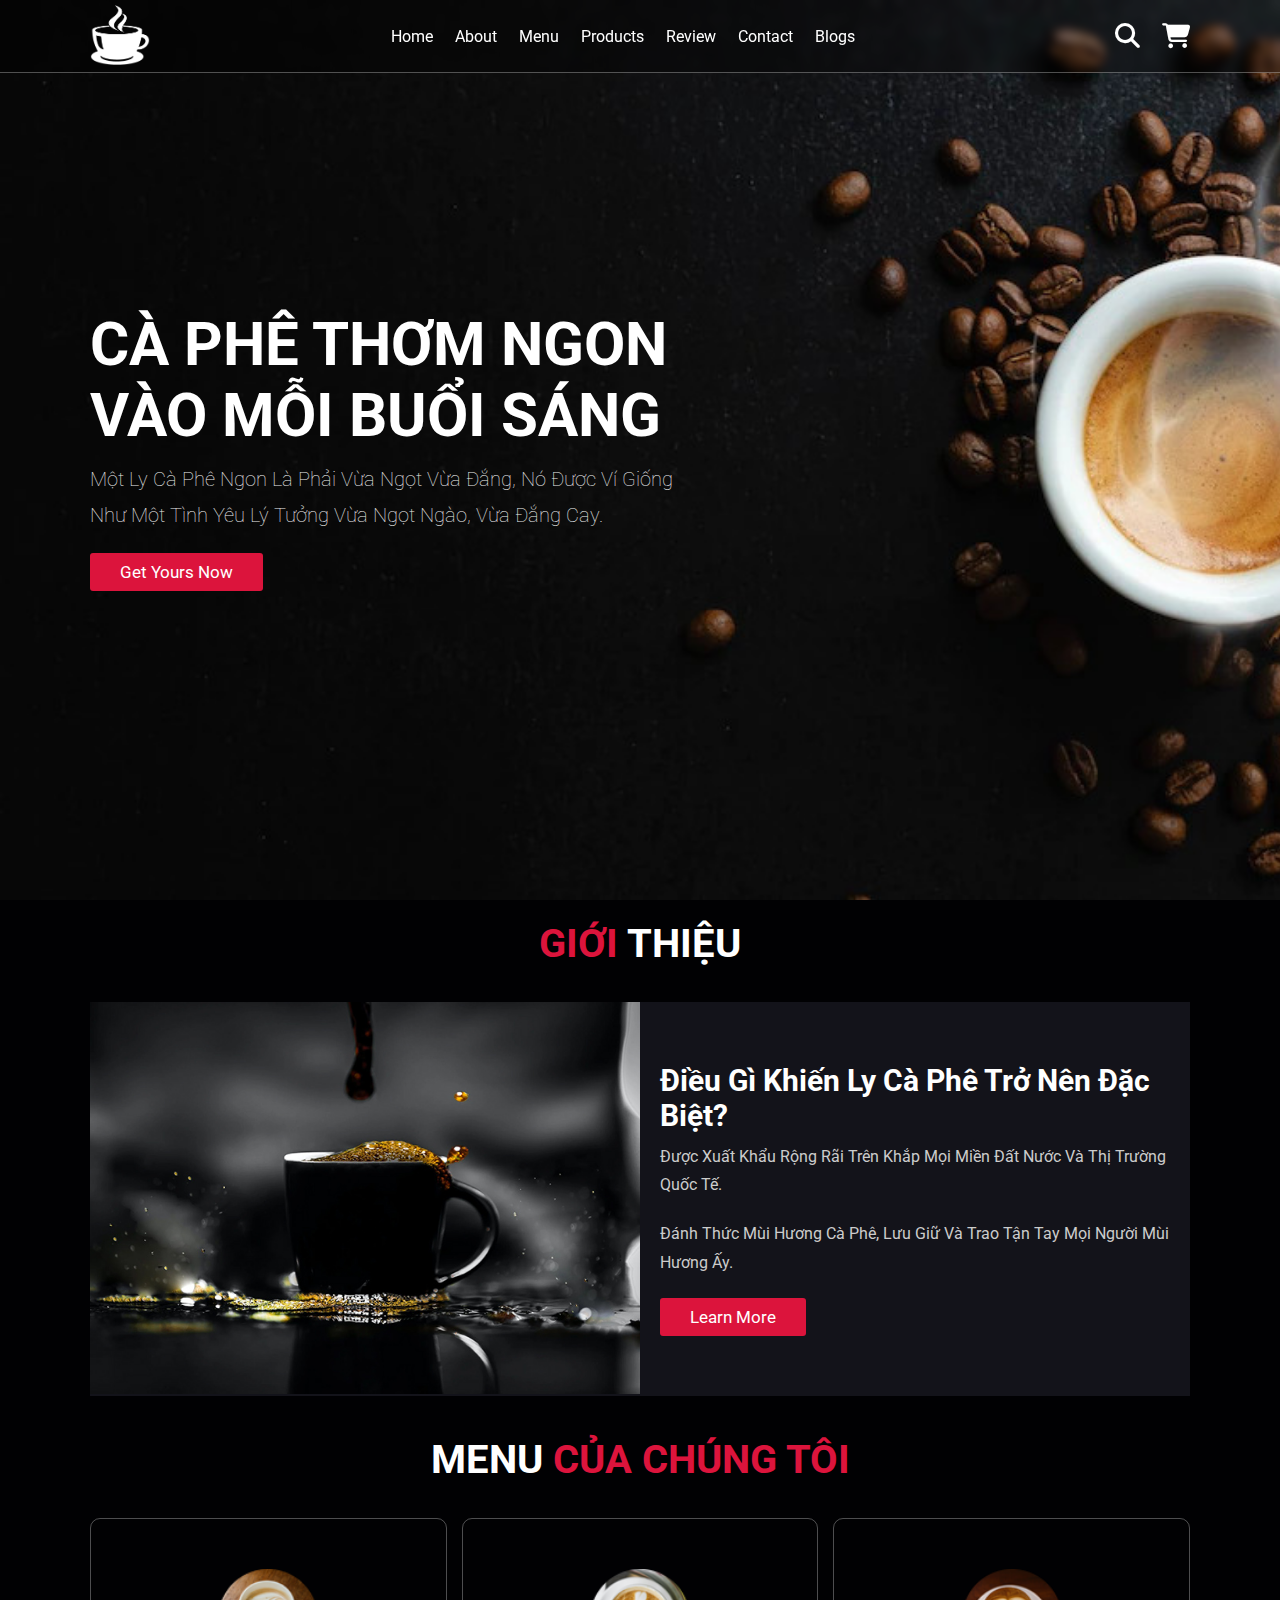
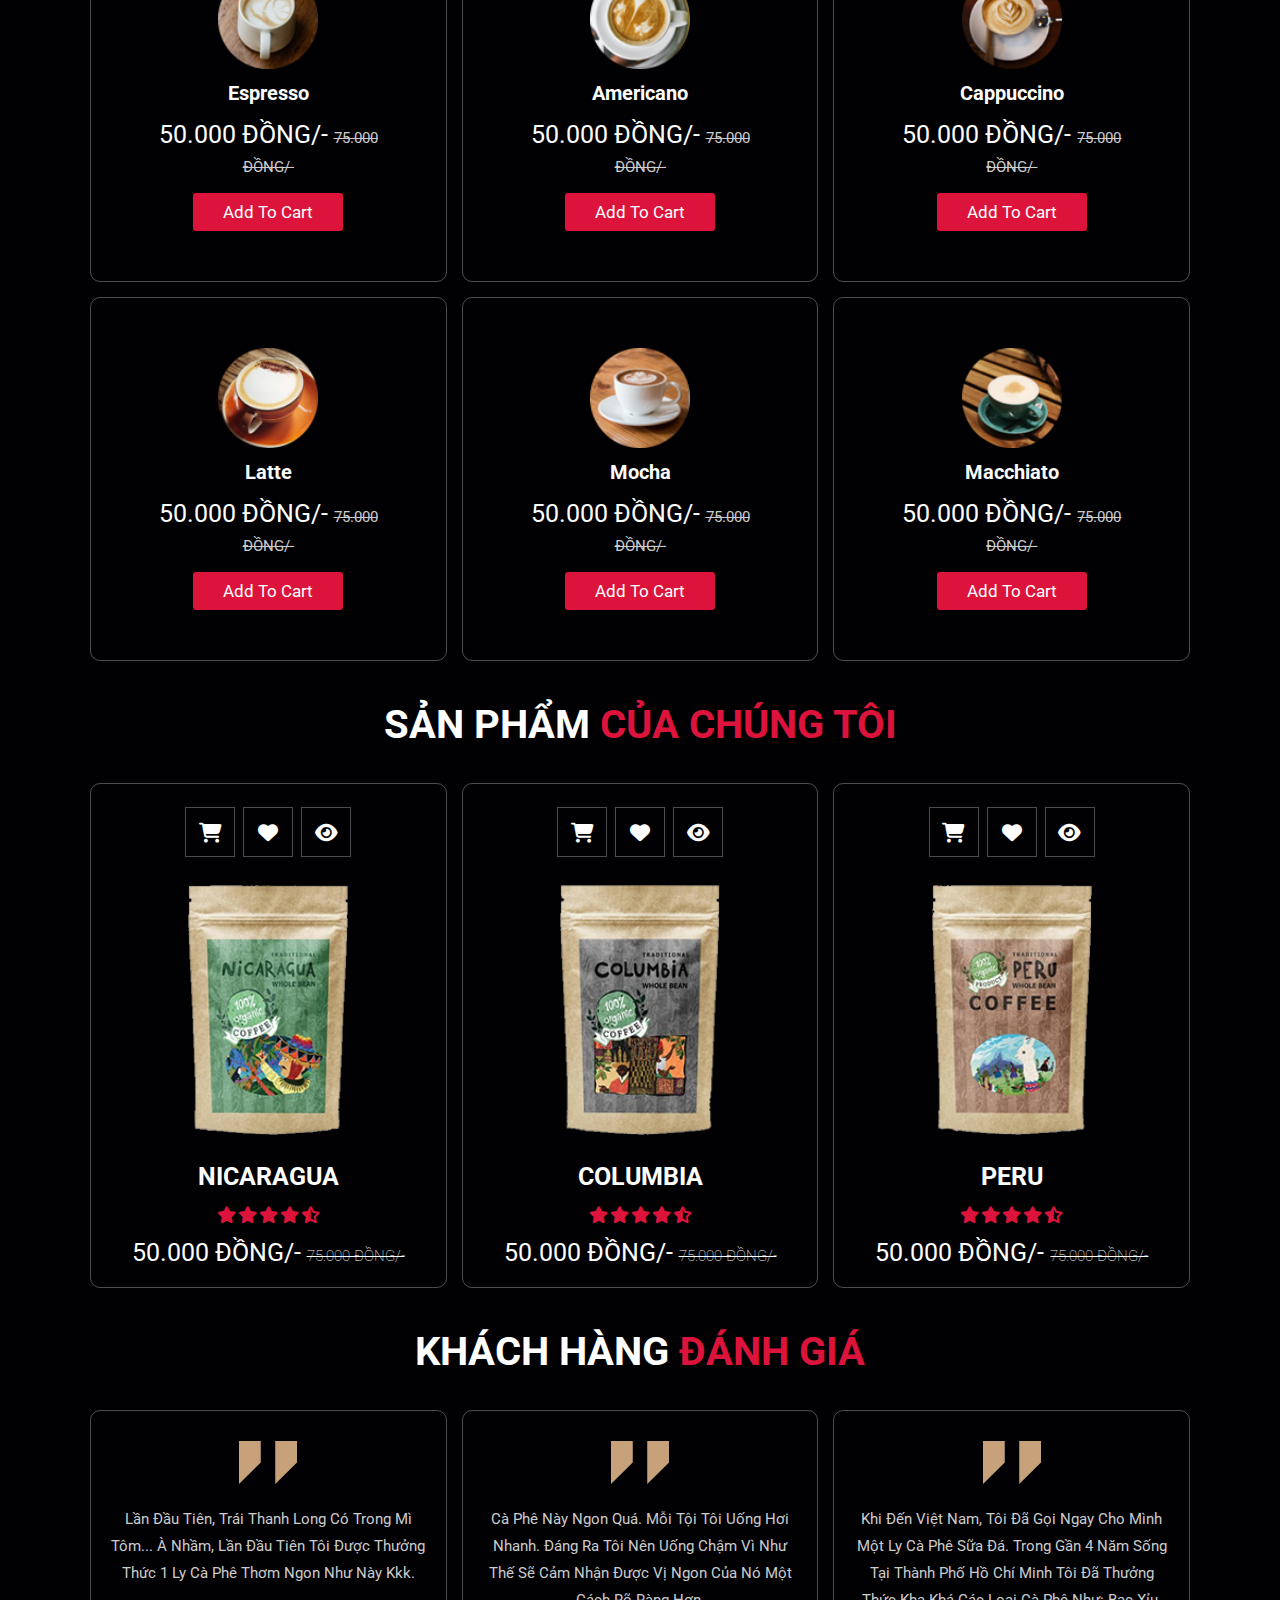
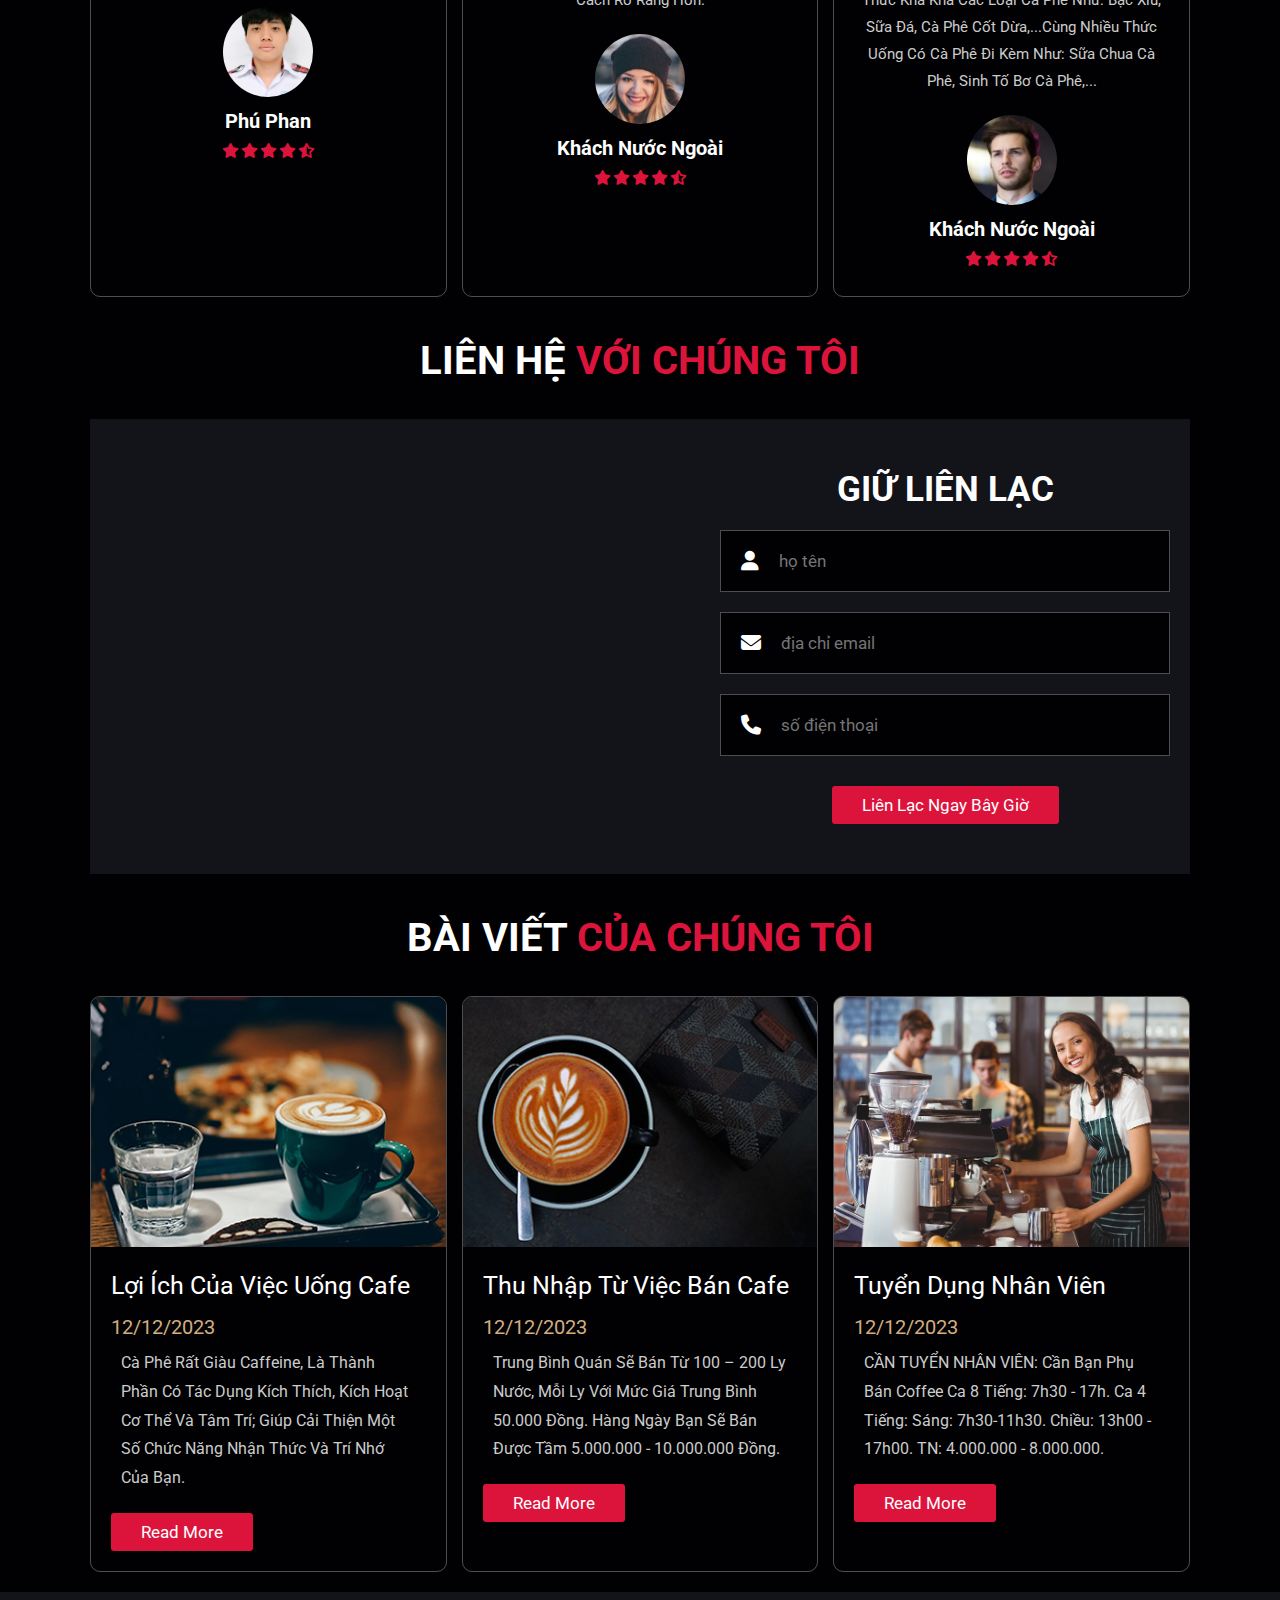
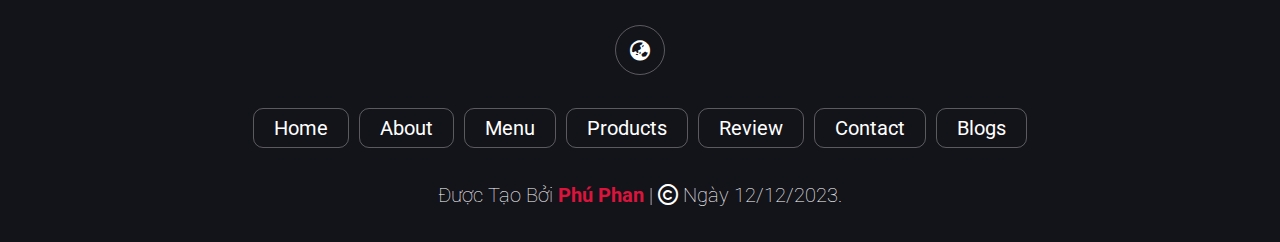
<file: bancafecanhan/index.html>
<!DOCTYPE html>
<html lang="en">
<head>
    <meta charset="UTF-8">
    <meta http-equiv="X-UA-Compatible" content="IE=edge">
    <meta name="viewport" content="width=device-width, initial-scale=1.0">
    <title>coffee shop</title>
    <link rel="icon" href="./favicon_io/favicon.ico" sizes="any"><!-- 32×32 -->
    <link rel="icon" href="./favicon_io/icon.svg" type="image/svg+xml">
    <link rel="apple-touch-icon" href="./favicon_io/apple-touch-icon.png"><!-- 180×180 -->
    <link rel="manifest" href="./favicon_io/manifest.webmanifest">
    <link rel="stylesheet" href="https://cdnjs.cloudflare.com/ajax/libs/font-awesome/6.1.1/css/all.min.css">
    <link rel="stylesheet" href="css/style.css">
    
</head>
<body>
    <!--header-->
    <header class="header">

        <div class="logo">
            <img src="images/logo.png" alt="">
        </div>
        
        <nav class="navbar">
            <a href="#home">home</a>
            <a href="#about">about</a>
            <a href="#menu">menu</a>
            <a href="#products">products</a>
            <a href="#review">review</a>
            <a href="#contact">contact</a>
            <a href="#blogs">blogs</a>
        </nav>
    
        <div class="icons">
            <div class="fas fa-search" id="search-btn"></div>
            <div class="fas fa-shopping-cart" id="cart-btn"></div>
            <div class="fas fa-bars" id="menu-btn"></div>
        </div>

        <div class="search-form">
            <input type="search" id="search-box" placeholder="search here...">
            <label for="search-box" class="fas fa-search"></label>
        </div>

        <div class="cart-items-container">
            <div class="cart-item">
                <span class="fas fa-times"></span>
                <img src="images/cart-item-1.png" alt="">
                <div class="content">
                    <h3>Cafe Nicaragua</h3>
                    <div class="price">300.000 đồng/kg /-</div>
                </div>
            </div>
            <div class="cart-item">
                <span class="fas fa-times"></span>
                <img src="images/cart-item-2.png" alt="">
                <div class="content">
                    <h3>Cafe đen Việt Nam</h3>
                    <div class="price">200.000 đồng/kg /-</div>
                </div>
            </div>
            <div class="cart-item">
                <span class="fas fa-times"></span>
                <img src="images/cart-item-3.png" alt="">
                <div class="content">
                    <h3>Cafe Columbia</h3>
                    <div class="price">300.000 đồng/kg /-</div>
                </div>
            </div>
            <div class="cart-item">
                <span class="fas fa-times"></span>
                <img src="images/cart-item-4.png" alt="">
                <div class="content">
                    <h3>Cafe Peru</h3>
                    <div class="price">300.000 đồng/kg /-</div>
                </div>
            </div>
            <a href="#" class="btn">checkout now</a>
        </div>
    </header>
    <!--header-->


    <!--home section-->
    <section class="home" id="home">
        <div class="content">
            <h3>CÀ PHÊ THƠM NGON VÀO MỖI BUỔI SÁNG</h3>
            <p>Một ly cà phê ngon là phải vừa ngọt vừa đắng, nó được ví giống như một tình yêu lý tưởng vừa ngọt ngào, vừa đắng cay.</p>
            <a href="#" class="btn">get yours now</a>
        </div>
    </section>
    <!--home section-->


    <!--about section-->
    <section class="about" id="about">
        <h1 class="heading"><span>GIỚI</span> THIỆU </h1>

        <div class="row">
            <div class="image">
                <img src="./images/about-img.jpeg" alt="">
            </div>
            <div class="content">
                <h3>Điều gì khiến ly cà phê trở nên đặc biệt?</h3>
                <p>Được xuất khẩu rộng rãi trên khắp mọi miền đất nước và thị trường quốc tế.
                </p>
                <p>Đánh thức mùi hương cà phê, lưu giữ và trao tận tay mọi người mùi hương ấy.
                </p>
                <a href="" class="btn">learn more</a>
            </div>
        </div>
    </section>
    <!--about section-->


    <!--menu section-->
    <section class="menu" id="menu">
        <h1 class="heading"> MENU <span>CỦA CHÚNG TÔI</span> </h1>
        <div class="box-container">

            <div class="box">
                <img src="./images/menu-1.png" alt="">
                <h3>Espresso</h3>
                <div class="price">50.000 ĐỒNG/- <span>75.000 ĐỒNG/-</span></div>
                <a href="" class="btn">add to cart</a>
            </div>

            <div class="box">
                <img src="./images/menu-2.png" alt="">
                <h3>Americano</h3>
                <div class="price">50.000 ĐỒNG/- <span>75.000 ĐỒNG/-</span></div>
                <a href="" class="btn">add to cart</a>
            </div>

            <div class="box">
                <img src="./images/menu-3.png" alt="">
                <h3>Cappuccino</h3>
                <div class="price">50.000 ĐỒNG/- <span>75.000 ĐỒNG/-</span></div>
                <a href="" class="btn">add to cart</a>
            </div>

            <div class="box">
                <img src="./images/menu-4.png" alt="">
                <h3>Latte</h3>
                <div class="price">50.000 ĐỒNG/- <span>75.000 ĐỒNG/-</span></div>
                <a href="" class="btn">add to cart</a>
            </div>

            <div class="box">
                <img src="./images/menu-5.png" alt="">
                <h3>Mocha</h3>
                <div class="price">50.000 ĐỒNG/- <span>75.000 ĐỒNG/-</span></div>
                <a href="" class="btn">add to cart</a>
            </div>

            <div class="box">
                <img src="./images/menu-6.png" alt="">
                <h3>Macchiato</h3>
                <div class="price">50.000 ĐỒNG/- <span>75.000 ĐỒNG/-</span></div>
                <a href="" class="btn">add to cart</a>
            </div>

        </div>
    </section>
    <!--menu section-->


    <!--products section-->
    <section class="products" id="products">

        <h1 class="heading"> SẢN PHẨM <span>CỦA CHÚNG TÔI</span></h1>
        <div class="box-container">
            <div class="box">
                <div class="icons">
                    <a href="" class="fas fa-shopping-cart"></a>
                    <a href="" class="fas fa-heart"></a>
                    <a href="" class="fas fa-eye"></a>
                </div>
                <div class="image">
                    <img src="./images/product-1.png" alt="">
                </div>
                <div class="content">
                    <h3>NICARAGUA</h3>
                    <div class="stars">
                        <i class="fas fa-star"></i>
                        <i class="fas fa-star"></i>
                        <i class="fas fa-star"></i>
                        <i class="fas fa-star"></i>
                        <i class="fas fa-star-half-alt"></i>
                    </div>
                    <div class="price">50.000 ĐỒNG/- <span>75.000 ĐỒNG/-</span></div>
                </div>
            </div>
            <div class="box">
                <div class="icons">
                    <a href="" class="fas fa-shopping-cart"></a>
                    <a href="" class="fas fa-heart"></a>
                    <a href="" class="fas fa-eye"></a>
                </div>
                <div class="image">
                    <img src="./images/product-2.png" alt="">
                </div>
                <div class="content">
                    <h3>COLUMBIA</h3>
                    <div class="stars">
                        <i class="fas fa-star"></i>
                        <i class="fas fa-star"></i>
                        <i class="fas fa-star"></i>
                        <i class="fas fa-star"></i>
                        <i class="fas fa-star-half-alt"></i>
                    </div>
                    <div class="price">50.000 ĐỒNG/- <span>75.000 ĐỒNG/-</span></div>
                </div>
            </div>
            <div class="box">
                <div class="icons">
                    <a href="" class="fas fa-shopping-cart"></a>
                    <a href="" class="fas fa-heart"></a>
                    <a href="" class="fas fa-eye"></a>
                </div>
                <div class="image">
                    <img src="./images/product-3.png" alt="">
                </div>
                <div class="content">
                    <h3>PERU</h3>
                    <div class="stars">
                        <i class="fas fa-star"></i>
                        <i class="fas fa-star"></i>
                        <i class="fas fa-star"></i>
                        <i class="fas fa-star"></i>
                        <i class="fas fa-star-half-alt"></i>
                    </div>
                    <div class="price">50.000 ĐỒNG/- <span>75.000 ĐỒNG/-</span></div>
                </div>
            </div>
        </div>
    </section>
    <!--products section-->


    <!--review section-->
    <section class="review" id="review">

        <h1 class="heading"> KHÁCH HÀNG <span>ĐÁNH GIÁ</span></h1>
        <div class="box-container">
            <div class="box">
                <img src="./images/quote-img.png" class="quote" alt="">
                <p>Lần đầu tiên, trái thanh long có trong mì tôm... À nhầm, lần đầu tiên tôi được thưởng thức 1 ly cà phê thơm ngon như này kkk.</p>
                <img src="./images/pic-1.JPG" alt="" class="user">
                <h3>Phú Phan</h3>
                <div class="stars">
                    <i class="fas fa-star"></i>
                    <i class="fas fa-star"></i>
                    <i class="fas fa-star"></i>
                    <i class="fas fa-star"></i>
                    <i class="fas fa-star-half-alt"></i>
                </div>
            </div>
            <div class="box">
                <img src="./images/quote-img.png" class="quote" alt="">
                <p>Cà phê này ngon quá. Mỗi tội tôi uống hơi nhanh. Đáng ra tôi nên uống chậm vì như thế sẽ cảm nhận được vị ngon của nó một cách rõ ràng hơn.</p>
                <img src="./images/pic-2.png" alt="" class="user">
                <h3>Khách nước ngoài</h3>
                <div class="stars">
                    <i class="fas fa-star"></i>
                    <i class="fas fa-star"></i>
                    <i class="fas fa-star"></i>
                    <i class="fas fa-star"></i>
                    <i class="fas fa-star-half-alt"></i>
                </div>
            </div>
            <div class="box">
                <img src="./images/quote-img.png" class="quote" alt="">
                <p>Khi đến Việt Nam, tôi đã gọi ngay cho mình một ly cà phê sữa đá. Trong gần 4 năm sống tại Thành phố Hồ Chí Minh tôi đã thưởng thức kha khá các loại cà phê như: Bạc Xỉu, sữa đá, cà phê cốt dừa,...cùng nhiều thức uống có cà phê đi kèm như: Sữa chua cà phê, sinh tố bơ cà phê,...</p>
                <img src="./images/pic-3.png" alt="" class="user">
                <h3>Khách nước ngoài</h3>
                <div class="stars">
                    <i class="fas fa-star"></i>
                    <i class="fas fa-star"></i>
                    <i class="fas fa-star"></i>
                    <i class="fas fa-star"></i>
                    <i class="fas fa-star-half-alt"></i>
                </div>
            </div>
        </div>
    </section>
    <!--review section-->


    <!--contact section-->
    <section class="contact" id="contact">

        <h1 class="heading"> LIÊN HỆ <span>VỚI CHÚNG TÔI</span> </h1>
    
        <div class="row">
    
            <iframe src="https://www.google.com/maps/embed?pb=!1m18!1m12!1m3!1d3919.650665617391!2d106.67959080977587!3d10.7613831893422!2m3!1f0!2f0!3f0!3m2!1i1024!2i768!4f13.1!3m3!1m2!1s0x31752f1b8a072901%3A0x2fb4502ebd044212!2zVHLGsOG7nW5nIMSQ4bqhaSBo4buNYyBTxrAgcGjhuqFtIFRow6BuaCBwaOG7kSBI4buTIENow60gTWluaA!5e0!3m2!1svi!2s!4v1702294718209!5m2!1svi!2s" width="600" height="450" style="border:0;" allowfullscreen="" loading="lazy" referrerpolicy="no-referrer-when-downgrade"></iframe>
    
            <form action="">
                <h3>GIỮ LIÊN LẠC</h3>
                <div class="inputBox">
                    <span class="fas fa-user"></span>
                    <input type="text" placeholder="họ tên">
                </div>
                <div class="inputBox">
                    <span class="fas fa-envelope"></span>
                    <input type="email" placeholder="địa chỉ email">
                </div>
                <div class="inputBox">
                    <span class="fas fa-phone"></span>
                    <input type="number" placeholder="số điện thoại">
                </div>
                <input type="submit" value="liên lạc ngay bây giờ" class="btn">
            </form>
    
        </div>
    
    </section>
    <!--contact section-->


    <!--blogs section-->
    <section class="blogs" id="blogs">
        <h1 class="heading"> BÀI VIẾT <span>CỦA CHÚNG TÔI</span></h1>

        <div class="box-container">
            <div class="box">
                <div class="image">
                    <img src="./images/blog-1.jpeg" alt="">
                </div>
                <div class="content">
                    <a href="" class="title">Lợi ích của việc uống cafe</a>
                    <span>12/12/2023</span>
                    <p>Cà phê rất giàu caffeine, là thành phần có tác dụng kích thích, kích hoạt cơ thể và tâm trí; giúp cải thiện một số chức năng nhận thức và trí nhớ của bạn.</p>
                    <a href="" class="btn">read more</a>
                </div>
            </div>
            <div class="box">
                <div class="image">
                    <img src="./images/blog-2.jpeg" alt="">
                </div>
                <div class="content">
                    <a href="" class="title">Thu nhập từ việc bán cafe</a>
                    <span>12/12/2023</span>
                    <p>Trung bình quán sẽ bán từ 100 – 200 ly nước, mỗi ly với mức giá trung bình 50.000 đồng. Hàng ngày bạn sẽ bán được tầm 5.000.000 - 10.000.000 đồng.</p>
                    <a href="" class="btn">read more</a>
                </div>
            </div>
            <div class="box">
                <div class="image">
                    <img src="./images/blog-3.jpg" alt="">
                </div>
                <div class="content">
                    <a href="" class="title">Tuyển dụng nhân viên</a>
                    <span>12/12/2023</span>
                    <p>CẦN TUYỂN NHÂN VIÊN: Cần Bạn Phụ Bán Coffee Ca 8 tiếng: 7h30 - 17h. Ca 4 tiếng: Sáng: 7h30-11h30. Chiều: 13h00 - 17h00. TN: 4.000.000 - 8.000.000.</p>
                    <a href="" class="btn">read more</a>
                </div>
            </div>
        </div>
    </section>
    <!--blogs section-->


    <!--footer-->
    <section class="footer">

        <div class="share">
            <a href="https://www.facebook.com/tim.m.mo.3" class="fa-solid fa-earth-asia"></a>
        </div>

        <div class="links">
            <a href="#home">home</a>
            <a href="#about">about</a>
            <a href="#menu">menu</a>
            <a href="#products">products</a>
            <a href="#review">review</a>
            <a href="#contact">contact</a>
            <a href="#blogs">blogs</a>
        </div>
        
        <div class="credit">Được tạo bởi <span>Phú Phan</span>  | <i class="far fa-copyright"></i> Ngày 12/12/2023.</div>
    </section>
    <!--footer-->







    <script src="js/script.js"></script>
</body>
</html>
</file>
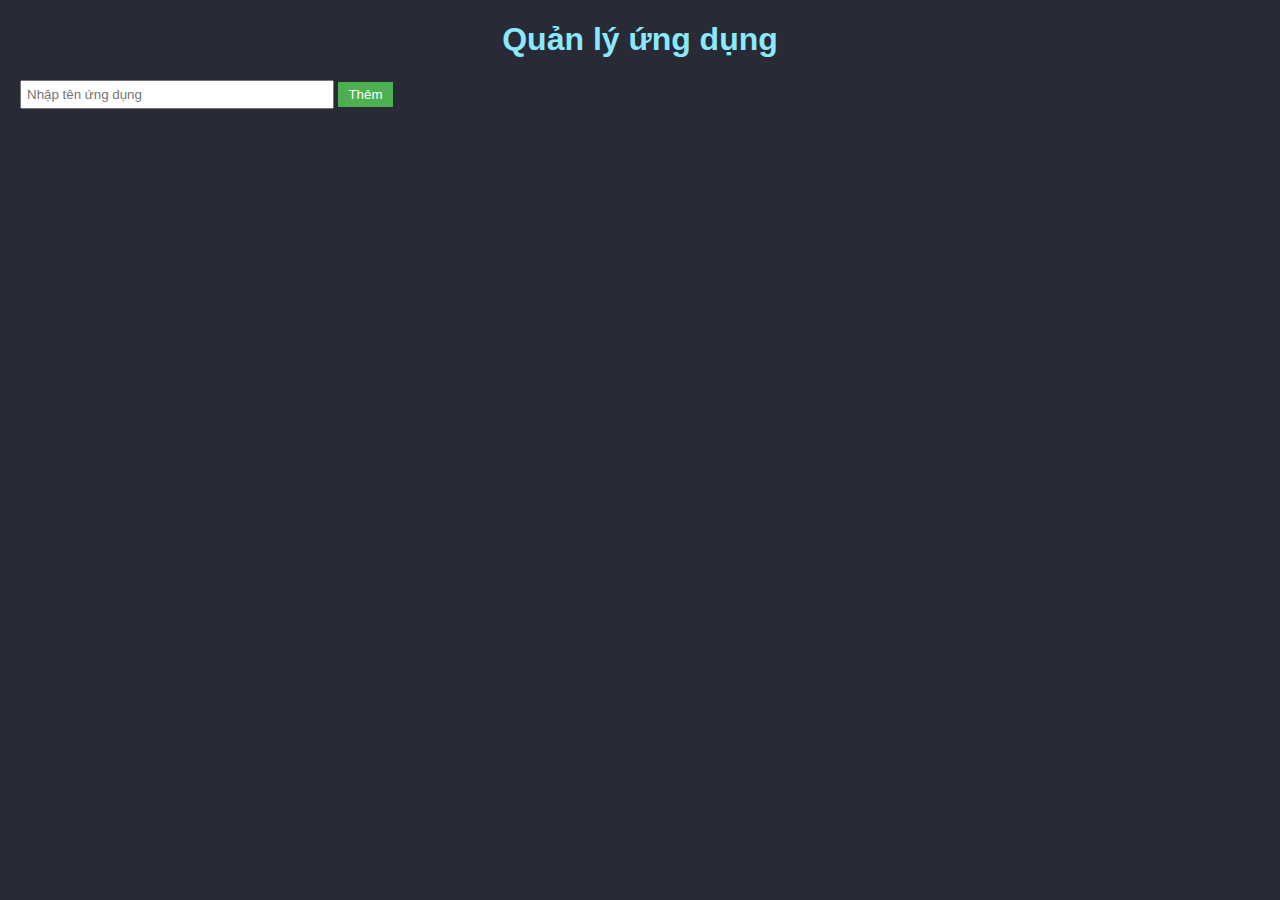
<file: qlspcanhan/qlsp.html>
<!DOCTYPE html>
<html lang="en">
<head>
    <meta charset="UTF-8">
    <meta name="viewport" content="width=device-width, initial-scale=1.0">
    <title>Quản lý ứng dụng</title>
    <style>
        body {
    background-color: #282a36;
    color: #8be9fd;
    font-family: Arial, sans-serif;
    margin: 20px;
}

h1 {
    text-align: center;
}

#app-form {
    margin-bottom: 20px;
}

#app-form input[type="text"] {
    padding: 5px;
    width: 300px;
}

#app-form button {
    padding: 5px 10px;
    background-color: #4CAF50;
    color: white;
    border: none;
    cursor: pointer;
}

#app-list li {
    margin-bottom: 10px;
}

#app-list button {
    margin-left: 10px;
    color: #ff79c6;
}
    </style>
</head>
<body>
    <h1>Quản lý ứng dụng</h1>

    <form id="app-form">
        <input type="text" id="app-name" placeholder="Nhập tên ứng dụng">
        <button type="submit">Thêm</button>
    </form>
    
    <ul id="app-list"></ul>

    <script>
        window.addEventListener('DOMContentLoaded', (event) => {
    const form = document.getElementById('app-form');
    const appNameInput = document.getElementById('app-name');
    const appList = document.getElementById('app-list');

    form.addEventListener('submit', (e) => {
        e.preventDefault();
        const appName = appNameInput.value;
        if (appName) {
            const li = document.createElement('li');
            li.innerHTML = `
                <span>${appName}</span>
                <button class="edit">Chỉnh sửa</button>
                <button class="delete">Xóa</button>
            `;
            appList.appendChild(li);

            appNameInput.value = "";
        }
    });

    appList.addEventListener('click', (e) => {
        const target = e.target;
        if (target.classList.contains('edit')) {
            const li = target.closest('li');
            const appName = li.getElementsByTagName('span')[0].innerText;
            const newAppName = prompt('Nhập tên mới cho ứng dụng', appName);
            if (newAppName) {
                li.getElementsByTagName('span')[0].innerText = newAppName;
            }
        } else if (target.classList.contains('delete')) {
            const li = target.closest('li');
            li.remove();
        }
    });
});
    </script>
</body>
</html>
</file>
<file: bancafecanhan/css/style.css>
@import url('https://fonts.googleapis.com/css2?family=Roboto:wght@100;300;400;500;700&display=swap');

:root {
    --main-color: crimson;
    --black:#13131a;
    --bg:#010103;
    --border:.1rem solid rgba(255,255,255,.3);
}

* {
    font-family: 'Roboto', sans-serif;
    margin:0; padding:0;
    box-sizing: border-box;
    outline: none; border:none;
    text-decoration: none;
    text-transform: capitalize;
    transition: .2s linear;
}

html {
    font-size: 62.5%;
    overflow-x: hidden;
    scroll-padding-top: 9rem;
    scroll-behavior: smooth;
}

html::-webkit-scrollbar {
    width: .8rem;
}

html::-webkit-scrollbar-track {
    background: transparent;
}

html::-webkit-scrollbar-thumb {
    background: #fff;
    border-radius: 5rem;
}

body {
    background: var(--bg);
}

section {
    padding:2rem 7%;
}

.heading {
    text-align: center;
    color:#fff;
    text-transform: uppercase;
    padding-bottom: 3.5rem;
    font-size: 4rem;
}

.heading span {
    color:var(--main-color);
    text-transform: uppercase;
}

.btn {
    margin-top: 1rem;
    display: inline-block;
    padding:.9rem 3rem;
    font-size: 1.7rem;
    color:#fff;
    background: var(--main-color);
    cursor: pointer;
    border-radius: 0.3rem;
}

.btn:hover {
    letter-spacing: .2rem;
    background: #d3ad7f;
}

/*header*/

.header {
    background: transparent;
    display: flex;
    align-items: center;
    justify-content: space-between;
    padding:0.5rem 7%;
    border-bottom: var(--border);
    position: fixed;
    top:0; left: 0; right: 0;
    z-index: 1000;
}

.header {
    background-color: rgba(0, 0, 0, 0.361);  
    backdrop-filter: blur(5px);
}

.header .logo img {
    height: 6rem;
}

.header .navbar a {
    margin:0 1rem;
    font-size: 1.6rem;
    color:#fff;
}

.header .navbar a:hover {
    color: var(--main-color);
    border-bottom: .1rem solid var(--main-color);
    padding-bottom: .5rem;
}

.header .icons div {
    color:#fff;
    cursor: pointer;
    font-size: 2.5rem;
    margin-left: 2rem;
}

.header .icons div:hover {
    color:var(--main-color);
}

#menu-btn {
    display: none;
}

.header .search-form {
    position: absolute;
    top:115%; right: 7%;
    background: #fff;
    width: 50rem;
    height: 5rem;
    display: flex;
    align-items: center;
    transform: scaleY(0);
    transform-origin: top;
    border-radius: 1rem;
}

.header .search-form.active {
    transform: scaleY(1);
}

.header .search-form input {
    width: 100%;
    font-size: 1.6rem;
    color:var(--black);
    padding: 1rem;
    text-transform: none;
}

.header .search-form label {
    cursor: pointer;
    font-size: 2.2rem;
    margin-right: 1.5rem;
    color:var(--black);
}

.header .search-form label:hover {
    color:var(--main-color);
}

.header .cart-items-container {
    position: absolute;
    top:100%; right: -100%;
    height: calc(100vh - 9.5rem);
    width: 35rem;
    background: #fff;
    padding:0 1.5rem;
}

.header .cart-items-container.active {
    right: 0;
}

.header .cart-items-container .cart-item {
    position: relative;
    margin:2rem 0;
    display: flex;
    align-items: center;
    gap:1.5rem;
}

.header .cart-items-container .cart-item .fa-times {
    position: absolute;
    top:1rem; right: 1rem;
    font-size: 2rem;
    cursor: pointer;
    color: var(--black);
}

.header .cart-items-container .cart-item .fa-times:hover {
    color:var(--main-color);
}

.header .cart-items-container .cart-item img {
    height: 7rem;
}

.header .cart-items-container .cart-item .content h3 {
    font-size: 2rem;
    color:var(--black);
    padding-bottom: .5rem;
}

.header .cart-items-container .cart-item .content .price {
    font-size: 1.5rem;
    color:var(--main-color);
}

.header .cart-items-container .btn {
    width: 100%;
    text-align: center;
}

/*home*/

.home {
    min-height: 100vh;
    display: flex;
    align-items: center;
    background:url(../images/home-img.jpg) no-repeat;
    background-size: cover;
    background-position: center;
}

.home .content {
    max-width: 60rem;
}

.home .content h3 {
    font-size: 6rem;
    text-transform: uppercase;
    color:#fff;
}

.home .content p {
    font-size: 2rem;
    font-weight: lighter;
    line-height: 1.8;
    padding:1rem 0;
    color:#eee;
}

/*about section*/
.about .row {
    display: flex;
    align-items: center;
    background: var(--black);
    flex-wrap: wrap;
}

.about .row .image {
    flex: 1 1 45rem;
    overflow: hidden;
}

.about .row .image img {
    width: 100%;
}

.about .row .image:hover img {
    transform: scale(1.2);
}

.about .row .content {
    flex: 1 1 45rem;
    padding: 2rem;
}

.about .row .content h3 {
    font-size: 3rem;
    color: #fff;
}

.about .row .content p {
    font-size: 1.6rem;
    color: #ccc;
    padding: 1rem 0;
    line-height: 1.8;
}

/*menu*/
.menu .box-container {
    display: grid;
    grid-template-columns: repeat(auto-fit, minmax(30rem, 1fr));
    gap: 1.5rem;
}

.menu .box-container .box {
    padding: 5rem;
    text-align: center;
    border: var(--border);
    border-radius: 1rem;
}

.menu .box-container .box img {
    height: 10rem;
}

.menu .box-container .box h3 {
    color: #fff;
    font-size: 2rem;
    padding: 1rem 0;
} 

.menu .box-container .box .price {
    color: #fff;
    font-size: 2.5rem;
    padding: .5rem 0;
}

.menu .box-container .box .price span {
    color: #ccc;
    font-size: 1.5rem;
    text-decoration: line-through;
}

.menu .box-container .box:hover {
    background: #fff;
}

.menu .box-container .box:hover > * {
    color: var(--black);
}

/*products*/
.products .box-container {
    display: grid;
    grid-template-columns: repeat(auto-fit, minmax(30rem, 1fr));
    gap: 1.5rem;
}

.products .box-container .box {
    text-align: center;
    border: var(--border);
    padding: 2rem;
    border-radius: 1rem;
}

.products .box-container .box:hover {
    box-shadow: 2px 2px 13px rgba(194, 190, 190, 0.521);
}

.products .box-container .box .icons a {
    height: 5rem;
    width: 5rem;
    line-height: 5rem;
    font-size: 2rem;
    border: var(--border);
    color: #fff;
    margin: .3rem;
}

.products .box-container .box .icons a:hover {
    background: var(--main-color);
}

.products .box-container .box .image {
    padding: 2.5rem 0;
}

.products .box-container .box .image img {
    height: 25rem;
}

.products .box-container .box .content h3 {
    color: #fff;
    font-size: 2.5rem;
}

.products .box-container .box .content .stars {
    padding: 1.5rem;
}

.products .box-container .box .content .stars i {
    font-size: 1.7rem;
    color: var(--main-color);
}

.products .box-container .box .content .price {
    color: #fff;
    font-size: 2.5rem;
}

.products .box-container .box .content .price span {
    text-decoration: line-through;
    font-size: 1.5rem;
    font-weight: lighter;
}

/*review*/
.review .box-container {
    display: grid;
    grid-template-columns: repeat(auto-fit, minmax(30rem, 1fr));
    gap: 1.5rem;
}

.review .box-container .box {
    border: var(--border);
    text-align: center;
    padding: 3rem 2rem;
    border-radius: 1rem;
}

.review .box-container .box:hover {
    background: #fff;
    transform: scale(1.05);
    
}

.review .box-container .box:hover > * {
    color: var(--black);
}

.review .box-container .box p {
    font-size: 1.5rem;
    line-height: 1.8;
    color: #ccc;
    padding: 2rem 0;
}

.review .box-container .box .user {
    height: 9rem;
    width: 9rem;
    border-radius: 50%;
    object-fit: cover;
}

.review .box-container .box h3 {
    padding: 1rem 0;
    font-size: 2rem;
    color: #fff;
}

.review .box-container .box .stars i {
    color: var(--main-color);
    font-size: 1.5rem;
}

/*contact*/
.contact .row {
    display: flex;
    background:var(--black);
    flex-wrap: wrap;
    gap:1rem;
}

.contact .row .map {
    flex:1 1 45rem;
    width: 100%;
    object-fit: cover;
}

.contact .row form {
    flex:1 1 45rem;
    padding:5rem 2rem;
    text-align: center;
}

.contact .row form h3 {
    text-transform: uppercase;
    font-size: 3.5rem;
    color:#fff;
}

.contact .row form .inputBox {
    display: flex;
    align-items: center;
    margin-top: 2rem;
    margin-bottom: 2rem;
    background:var(--bg);
    border:var(--border);
}

.contact .row form .inputBox:hover {
    background: #fff;
}

.contact .row form .inputBox:hover > * {
    color: var(--black);
}

.contact .row form .inputBox span {
    color:#fff;
    font-size: 2rem;
    padding-left: 2rem;
}


.contact .row form .inputBox input {
    width: 100%;
    padding:2rem;
    font-size: 1.7rem;
    color:#fff;
    text-transform: none;
    background:none;
}

/*----------hides bar in input type number*/
input::-webkit-outer-spin-button,
input::-webkit-inner-spin-button {
  -webkit-appearance: none;
  margin: 0;
}

/*blogs section*/
.blogs .box-container {
    display: grid;
    grid-template-columns: repeat(auto-fit, minmax(30rem, 1fr));
    gap: 1.5rem;
}

.blogs .box-container .box {
    border: var(--border);
    border-radius: 1rem;
    overflow: hidden;
}

.blogs .box-container .box .image {
    height: 25rem;
    overflow: hidden;
    width: 100%;
}

.blogs .box-container .box .image img {
    height: 100%;
    width: 100%;
    object-fit: cover;
}

.blogs .box-container .box:hover .image img {
    transform: scale(1.2);
}

.blogs .box-container .box .content {
    padding: 2rem;
}

.blogs .box-container .box .content .title {
    font-size: 2.5rem;
    line-height: 1.5;
    color: #fff;
}

.blogs .box-container .box .content .title:hover {
    color: var(--main-color);
}

.blogs .box-container .box .content span {
    color: #d3ad7f;
    display: block;
    padding-top: 1rem;
    font-size: 2rem;
}

.blogs .box-container .box .content p {
    color: #ccc;
    font-size: 1.6rem;
    line-height: 1.8;
    padding: 1rem;
}

/*footer section*/
.footer{
    background:var(--black);
    text-align: center;
}

.footer .share{
    padding:1rem 0;
}

.footer .share a{
    height: 5rem;
    width: 5rem;
    line-height: 5rem;
    font-size: 2rem;
    color:#fff;
    border:var(--border);
    margin:.3rem;
    border-radius: 50%;
}

.footer .share a:hover{
    background-color: var(--main-color);
}

.footer .links{
    display: flex;
    justify-content: center;
    flex-wrap: wrap;
    padding:2rem 0;
    gap:1rem;
}

.footer .links a{
    padding:.7rem 2rem;
    color:#fff;
    border:var(--border);
    font-size: 2rem;
    border-radius: 1rem;
}

.footer .links a:hover{
    background:var(--main-color);
}

.footer .credit{
    font-size: 2rem;
    color:#fff;
    font-weight: lighter;
    padding:1.5rem;
}

.footer .credit span{
    color:var(--main-color);
    font-weight: bold;
}




/* media queries  */
@media (max-width:991px) {

    html {
        font-size: 55%;
    }

    .header {
        padding:1.5rem 2rem;
    }

    section {
        padding:2rem;
    }

}

@media (max-width:768px) {

    #menu-btn {
        display: inline-block;
    }

    .header .navbar {
        position: absolute;
        top:100%; right: -100%;
        background: #fff;
        width: 30rem;
        height: calc(100vh - 9.5rem);
    }

    .header .navbar.active {
        right:0;
    }

    .header .navbar a {
        color:var(--black);
        display: block;
        margin:1.5rem;
        padding:.5rem;
        font-size: 2rem;
    }

    .header .search-form {
        width: 90%;
        right: 2rem;
    }

    .home {
        background-position: left;
        justify-content: center;
        text-align: center;
    }

    .home .content h3 {
        font-size: 4.5rem;
    }

    .home .content p {
        font-size: 1.5rem;
    }

}

@media (max-width:450px) {

    html {
        font-size: 50%;
    }

}
</file>
